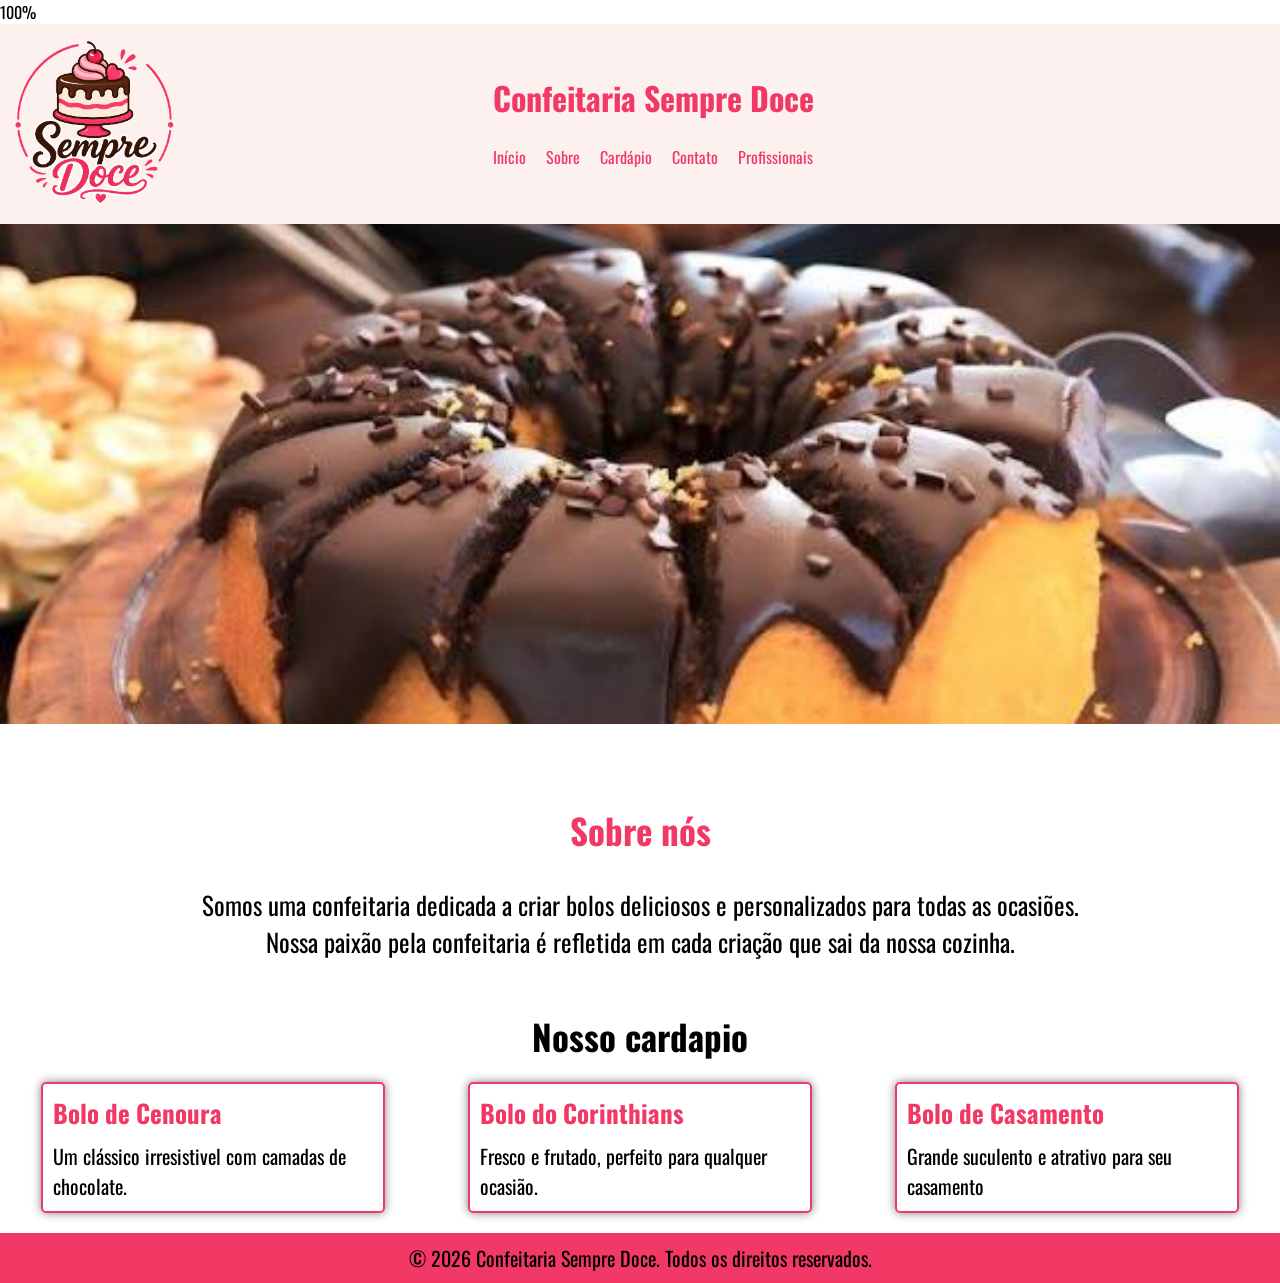
<file: index.html>
100%
<!DOCTYPE html>
<html lang="pt-BR">
<head>
    <meta charset="UTF-8">
    <meta name="viewport" content="width=device-width, initial-scale=1.0">
    <title>Home</title>
    <link rel="stylesheet" href="css/index.css">
    <link rel="stylesheet" href="css/sobre.css">
    <link rel="preconnect" href="https://fonts.googleapis.com">
    <link rel="preconnect" href="https://fonts.gstatic.com" crossorigin>
    <link href="https://fonts.googleapis.com/css2?family=Oswald:wght@200..700&display=swap" rel="stylesheet">
</head>
<body>
    <header>
        <div class="div-logo">
            <img class="logotipo" src="img/logo.png" alt="Logotipo da Confeitaria">
        </div>

        <div class="div-menu">
            <h1>
                Confeitaria Sempre Doce
            </h1>

        </br>
            
            <nav>
                <ul>
                    <li>
                        <a href="index.html">Início</a>
                    </li>
                    <li>
                        <a href="pages/sobre.html">Sobre</a>
                    </li>
                    <li>
                        <a href="pages/cardapio.html">Cardápio</a>
                    </li>
                    <li>
                        <a href="pages/contato.html">Contato</a>
                    </li>
                    <li>
                        <a href="pages/profissionais.html">Profissionais</a>
                    </li>
                </ul>
            </nav>
        </div>
        <div class="div-logo"></div>
    </header>

        <img id="img" class="img-bolo" src="img/bolo1.png" alt="Foto do primeiro bolo">

<section class="sobre">
    <h2>Sobre nós</h2>
    <p>
        Somos uma confeitaria dedicada a
        criar bolos deliciosos e personalizados
        para todas as ocasiões.<br/>
        Nossa paixão pela confeitaria é refletida
        em cada criação que sai da nossa
        cozinha.
    </p>
</section>

    <section class="meu-cardapio">
        <h2>Nosso cardapio</h2>
        
        <div class="menu-cardapio-itens">
            <div class="menu-cardapio-item">
                <h3>Bolo de Cenoura</h3>
                <p>
                    Um clássico irresistivel
                    com camadas de chocolate.
                </p>
            </div>
            
            <div class="menu-cardapio-item">
                <h3>Bolo do Corinthians</h3>
                <p>
                    Fresco e frutado, perfeito
                    para qualquer ocasião.
                </p>
            </div>

            <div class="menu-cardapio-item">
                <h3>Bolo de Casamento</h3>
                <p>
                    Grande suculento e atrativo
                    para seu casamento
                </p>
            </div>
        </div>
    </section>

    <footer>
        &copy; 2026 Confeitaria Sempre Doce.
        Todos os direitos reservados.
    </footer>

</body>
<script src="js/index.js"></script>
</html>
</file>
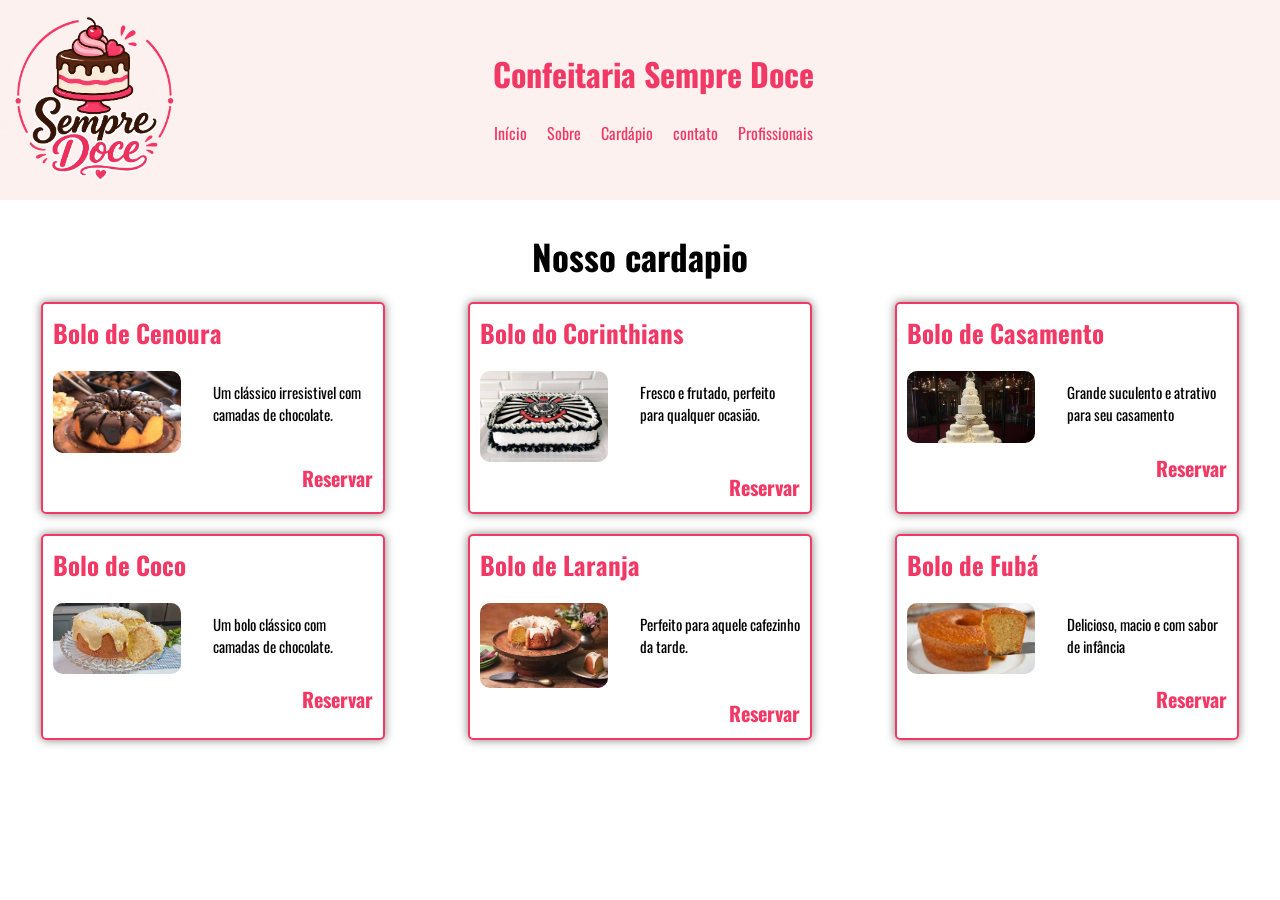
<file: pages/cardapio.html>
<!DOCTYPE html>
<html lang="pt-BR">

<head>
    <meta charset="UTF-8">
    <meta name="viewport" content="width=device-width, initial-scale=1.0">
    <title>Cardápio</title>

    <link rel="stylesheet" href="../css/index.css">
    <link rel="stylesheet" href="../css/cardapio.css">

    <link rel="preconnect" href="https://fonts.googleapis.com">
    <link rel="preconnect" href="https://fonts.gstatic.com" crossorigin>
    <link href="https://fonts.googleapis.com/css2?family=Oswald:wght@200..700&display=swap" rel="stylesheet">
</head>

<body>
    <header>
        <div class="div-logo">
            <img class="logotipo" src="../img/logo.png" alt="Logotipo da Confeitaria">
        </div>

        <div class="div-menu">
            <h1>
                Confeitaria Sempre Doce
            </h1>

            </br>

            <nav>
                <ul>
                    <li>
                        <a href="../index.html">Início</a>
                    </li>
                    <li>
                        <a href="sobre.html">Sobre</a>
                    </li>
                    <li>
                        <a href="cardapio.html">Cardápio</a>
                    </li>
                    <li>
                        <a href="contato.html">contato</a>
                    </li>
                    <li>
                        <a href="profissionais.html">Profissionais</a>
                    </li>
                </ul>
            </nav>
        </div>
        <div class="div-logo"></div>
    </header>

</section>

    <section class="meu-cardapio">
        <h2>Nosso cardapio</h2>
        
        <div class="menu-cardapio-itens">
            <div class="menu-cardapio-item">
                <h3>Bolo de Cenoura</h3>

                <div class="div-card">
                    <img class="img-cardapio" src="../img/bolo1.png" alt="Bolo de Cenoura">
                
                    <p>
                        Um clássico irresistivel
                        com camadas de chocolate.
                    </p>
                </div>

                <div class="reservar">
                    <button class="button-reserva" onclick="abrir()" href="">Reservar</button>
                </div>

            </div>
            
            <div class="menu-cardapio-item">
                <h3>Bolo do Corinthians</h3>
                
                <div class="div-card">
                    <img class="img-cardapio" src="../img/bolo2.png" alt="Bolo do Corinthians">
                
                    <p>
                       Fresco e frutado, perfeito
                        para qualquer ocasião.
                    </p>
                </div>

                <div class="reservar">
                    <button class="button-reserva" onclick="abrir()" href="">Reservar</button>
                </div>
            </div>

            <div class="menu-cardapio-item">
                <h3>Bolo de Casamento</h3>
                <div class="div-card">
                    <img class="img-cardapio" src="../img/bolo3.png" alt="Bolo de Casamento">
                
                    <p>
                        Grande suculento e atrativo
                        para seu casamento
                    </p>
                </div>

                <div class="reservar">
                    <button class="button-reserva" onclick="abrir()" href="">Reservar</button>
                </div>
            </div>
        </div>
    </section>

    <section class="meu-cardapio">
        
        <div class="menu-cardapio-itens">
            <div class="menu-cardapio-item">
                <h3>Bolo de Coco</h3>

                <div class="div-card">
                    <img class="img-cardapio" src="../img/bolo4.jpg" alt="Bolo de Cenoura">
                
                    <p>
                        Um bolo clássico
                        com camadas de chocolate.
                    </p>
                </div>

               <div class="reservar">
                    <button class="button-reserva" onclick="abrir()" href="">Reservar</button>
                </div>

            </div>
            
            <div class="menu-cardapio-item">
                <h3>Bolo de Laranja</h3>
                
                <div class="div-card">
                    <img class="img-cardapio" src="../img/bolo5.jpg" alt="Bolo do Corinthians">
                
                    <p>
                        Perfeito
                        para aquele cafezinho da tarde.
                    </p>
                </div>

                <div class="reservar">
                    <button class="button-reserva" onclick="abrir()" href="">Reservar</button>
                </div>
            </div>

            <div class="menu-cardapio-item">
                <h3>Bolo de Fubá</h3>
                <div class="div-card">
                    <img class="img-cardapio" src="../img/bolo6.jpg" alt="Bolo de Casamento">
                
                    <p>
                        Delicioso, macio e com
                        sabor de infância
                    </p>
                </div>

                <div class="reservar">
                    <button class="button-reserva" onclick="abrir()" href="">Reservar</button>
                </div>
            </div>
        </div>
    </section>

    <div id="fade" class="hide"></div>

    <div id="modal" class="hide">
        <div class="centralizado">
            <h2>Realizar reserva</h2>
            <img src="../img/qrcodepix.png" alt="QR Code">
        </div>

        <div class="fechar">
            <a href="">Fechar</a>
        </div>
    </div>

</body>
<script src="../js/cardapio.js"></script>
</html>
</file>
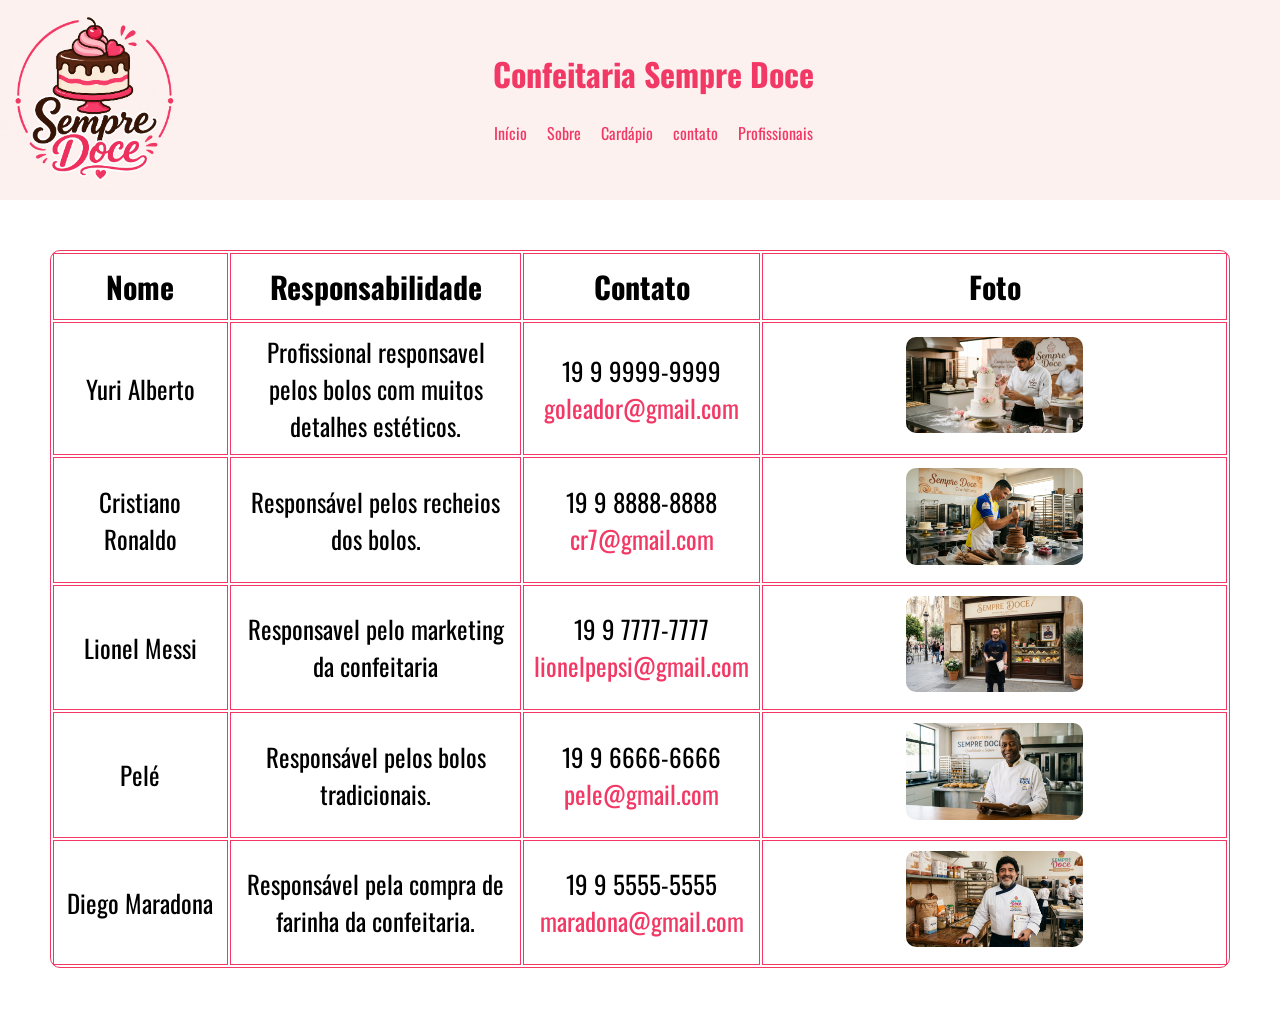
<file: pages/profissionais.html>
<!DOCTYPE html>
<html lang="pt-BR">

<head>
    <meta charset="UTF-8">
    <meta name="viewport" content="width=device-width, initial-scale=1.0">
    <title>Profissionais</title>

    <link rel="stylesheet" href="../css/index.css">
    <link rel="stylesheet" href="../css/profissionais.css">

    <link rel="preconnect" href="https://fonts.googleapis.com">
    <link rel="preconnect" href="https://fonts.gstatic.com" crossorigin>
    <link href="https://fonts.googleapis.com/css2?family=Oswald:wght@200..700&display=swap" rel="stylesheet">
</head>

<body>
    <header>
        <div class="div-logo">
            <img class="logotipo" src="../img/logo.png" alt="Logotipo da Confeitaria">
        </div>

        <div class="div-menu">
            <h1>
                Confeitaria Sempre Doce
            </h1>

            </br>

            <nav>
                <ul>
                    <li>
                        <a href="../index.html">Início</a>
                    </li>
                    <li>
                        <a href="sobre.html">Sobre</a>
                    </li>
                    <li>
                        <a href="cardapio.html">Cardápio</a>
                    </li>
                    <li>
                        <a href="contato.html">contato</a>
                    </li>
                    <li>
                        <a href="profissionais.html">Profissionais</a>
                    </li>
                </ul>
            </nav>
        </div>
        <div class="div-logo"></div>
    </header>

    <section class="sobre">
 
        <table>
            <thead>
                <tr>
                    <td>Nome</td>
                    <td>Responsabilidade</td>
                    <td>Contato</td>
                    <td>Foto</td>
                </tr>
            </thead>

            <tbody>
                <tr>
                    <td width="15%">Yuri Alberto</td>
                    <td width="25%">Profissional responsavel pelos bolos com muitos
                        detalhes estéticos.
                    </td>
                    <td width="20%">19 9 9999-9999 
                        <a href="mailto:goleador@gmail.com">goleador@gmail.com</a>
                    </td>
                    <td width="40%">
                        <img src="../img/yuri.confeiteiro.jpg" alt="">
                    </td>
                </tr>

                <tr>
                    <td>Cristiano Ronaldo</td>
                    <td>Responsável pelos recheios dos bolos.</td>
                    <td>19 9 8888-8888  <a href="mailto:cr7@gmail.com">cr7@gmail.com</a></td>
                    <td>
                        <img src="../img/cr7.confeiteiro.jpg" alt="">
                    </td>
                </tr>

                <tr>
                    <td>Lionel Messi</td>
                    <td>Responsavel pelo marketing da confeitaria</td>
                    <td>19 9 7777-7777  <a href="mailto:lionelpepsi@gmail.com">lionelpepsi@gmail.com</a></td>
                    <td>
                        <img src="../img/messi-confeiteiro.jpg" alt="">
                    </td>
                </tr>

                <tr>
                    <td>Pelé</td>
                    <td>Responsável pelos bolos tradicionais.</td>
                    <td>19 9 6666-6666  <a href="mailto:pele@gmail.com">pele@gmail.com</a></td>
                    <td>
                        <img src="../img/pele-confeiteiro.jpg" alt="">
                    </td>
                </tr>

                <tr>
                    <td>Diego Maradona</td>
                    <td>Responsável pela compra de farinha da confeitaria.</td>
                    <td>19 9 5555-5555  <a href="mailto:maradona@gmail.com">maradona@gmail.com</a></td>
                    <td>
                        <img src="../img/maradona-confeiteiro.jpg" alt="">
                    </td>
                </tr>

            </tbody>
        </table>
    </section>
</body>
</html>
</file>
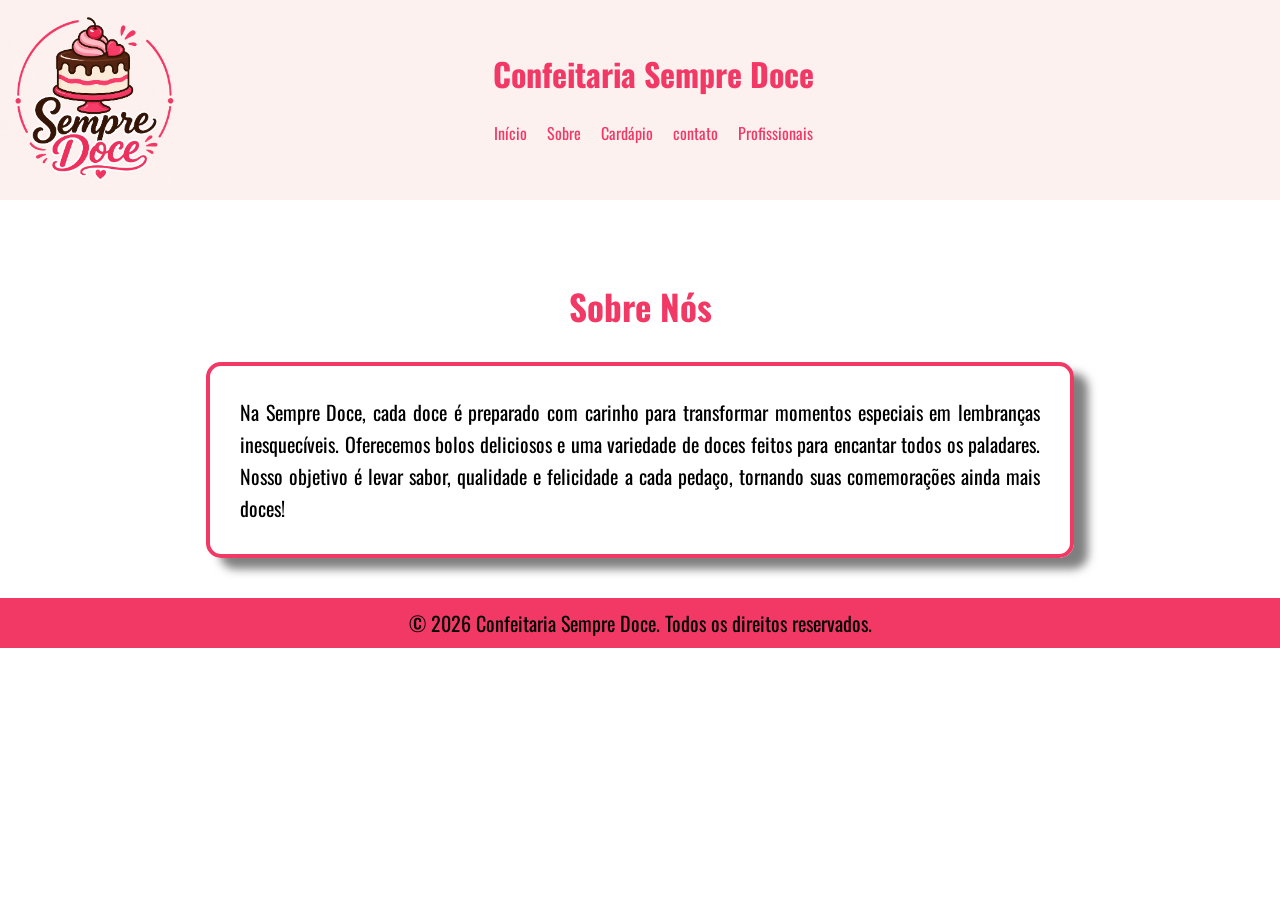
<file: pages/sobre.html>
<!DOCTYPE html>
<html lang="pt-BR">
<head>
    <meta charset="UTF-8">
    <meta name="viewport" content="width=device-width, initial-scale=1.0">
    <title>Sobre</title>
     <link rel="stylesheet" href="../css/index.css">
     <link rel="stylesheet" href=../css/sobre.css>
    <link rel="preconnect" href="https://fonts.googleapis.com">
    <link rel="preconnect" href="https://fonts.gstatic.com" crossorigin>
    <link href="https://fonts.googleapis.com/css2?family=Oswald:wght@200..700&display=swap" rel="stylesheet">
</head>
<body>
    <header>
        <div class="div-logo">
            <img class="logotipo" src="../img/logo.png" alt="Logotipo da Confeitaria">
        </div>

        <div class="div-menu">
            <h1>
                Confeitaria Sempre Doce
            </h1>

        </br>
            
            <nav>
                <ul>
                    <li>
                        <a href="../index.html">Início</a>
                    </li>
                    <li>
                        <a href="sobre.html">Sobre</a>
                    </li>
                    <li>
                        <a href="cardapio.html">Cardápio</a>
                    </li>
                    <li>
                        <a href="contato.html">contato</a>
                    </li>
                    <li>
                        <a href="profissionais.html">Profissionais</a>
                    </li>
                </ul>
            </nav>
        </div>
        <div class="div-logo"></div>
    </header>
    <section class="sobre">
        <h2>Sobre Nós</h2>

        <div class="sobre-conteudo">
            <p>
                Na Sempre Doce, cada doce é preparado com carinho para transformar
                momentos especiais em lembranças inesquecíveis.
                Oferecemos bolos deliciosos e uma variedade de 
                doces feitos para encantar todos os paladares. Nosso objetivo 
                é levar sabor, qualidade e felicidade a cada pedaço, tornando
                suas comemorações ainda mais doces!
            </p>

        </div>
    </section>
    <footer>
        &copy; 2026 Confeitaria Sempre Doce.
        Todos os direitos reservados.
    </footer>
</body>
</html>
</file>
<file: css/index.css>
* {
    margin: 0;
    padding: 0;
    font-family: "Oswald", sans-serif;
}

header {
    height: 200px;
    display: flex;
    background-color: #FCF1EF;
}

.div-logo {
    width: 15%;
    height: 194px;
}

.div-menu {
    width: 85%;
    height: 194px;
    display: flex;
    flex-direction: column;
    align-items: center;
    justify-content: center;
}

.logotipo {
    height: 190px;
}

ul {
    display: flex;
    gap: 20px;
    justify-content: center;
    list-style-type: none;
}

h1 {
    color: #F23865;
}

ul li {
    color: #F23865;
}

a {
    text-decoration: none;
    color: #F23865;
}

a:hover {
    cursor: pointer;
    text-decoration: underline;
}

.img-bolo {
    width: 100%;
    height: 500px;
    object-fit: cover;
}

.sobre {
    text-align: center;
    margin-top: 10px;
}

h2 {
    font-size: 35px;
    margin-top: 30px;
    text-align: center;
}

p {
    font-size: 25px;
    margin-top: 10px;
}

.menu-cardapio-itens {
    display: flex;
    justify-content: space-around;
    margin-top: 20px;
}

.menu-cardapio-item {
    border: 2px solid #F23865;
    border-radius: 5px;
    width: 25%;
    box-shadow: 0 0  10px rgba(0, 0, 0, 0.5);
    padding: 10px;
}   

h3 {
    font-size: 25px;
    color: #F23865;
    font-weight: bold;
}

.menu-cardapio-item p {
    font-size: 20px;
}

footer {
    background-color: #F23865;
    height: 50px;
    margin-top: 20px;
    font-size: 20px;
    display: flex;
    justify-content: center;
    align-items: center;
}
</file>
<file: css/sobre.css>
.sobre {
    text-align: center;
    margin-top: 30px;
    padding: 20px;
}

.sobre h2 {
    font-size: 35px;
    color:#F23865;
    margin-bottom: 30px;
}

.sobre-conteudo {
    border: 4px solid #F23865;
    border-radius: 15px;
    width: 70%;
    margin: 0 auto;
    padding: 30px;
    box-sizing: border-box;
    box-shadow: 14px 11px 10px rgba(0, 0, 0, 0.5);
}

.sobre-conteudo p {
    font-size: 20px;
    line-height: 1.6;
    text-align: justify;
    margin: 0;
}
</file>
<file: css/cardapio.css>
.img-cardapio {
    width: 40%;
    border-radius: 10px;
} 

.div-card {
    display: flex;
    gap: 10%;
    padding-bottom: 10px;
}

.div-card p {
    font-size: 15px;
    text-align: left;
    width: 40%;
    flex: 1;
}

.menu-cardapio-item h3 {
    margin-bottom: 20px;
}

.reservar {
    text-align: right;
}

.reservar a {
    font-size: 15px;
    color: cornflowerblue;
    margin-right: 10px;
}

.hide {
    display: none;
}

.fade {
    position: fixed;
    top: 0;
    left: 0;
    width: 100%;
    height: 100%;
    background-color: rgba(0,0,0, 0.5);
    z-index: 1;
}

.modal {
    position: fixed;
    top: 50%;
    left: 50%;
    transform: translate(-50%, -50%);
    background-color: white;
    border-radius: 10px;
    width: 300px;
    padding: 10px 30px 10px 30px;
    z-index: 2;
}

.fechar {
    text-align: center;
}

.button-reserva {
    text-decoration: none;
    cursor: pointer;
    font-size: 20px;
    background-color: transparent;
    border: 0px;
    color: #F23865;
    font-weight: bold;
}

.centralizado {
    text-align: center;
}
</file>
<file: css/profissionais.css>
table {
    border: 1px solid;
    border-radius: 10px;
    border-color: #F23865;
}

table img {
    width: 40%;
    border-radius: 10px;
}

table img:hover {
    width: 70%;
    transition: 0.5s;
}

table td {
    border: 1px solid;
    padding: 10px;
    border-color: #F23865;
}

.sobre {
    margin: 50px;
}

table thead td {
    font-weight: bold;
    font-size: 30px;
}

table tbody tr {
    font-size: 25px;
}
</file>
